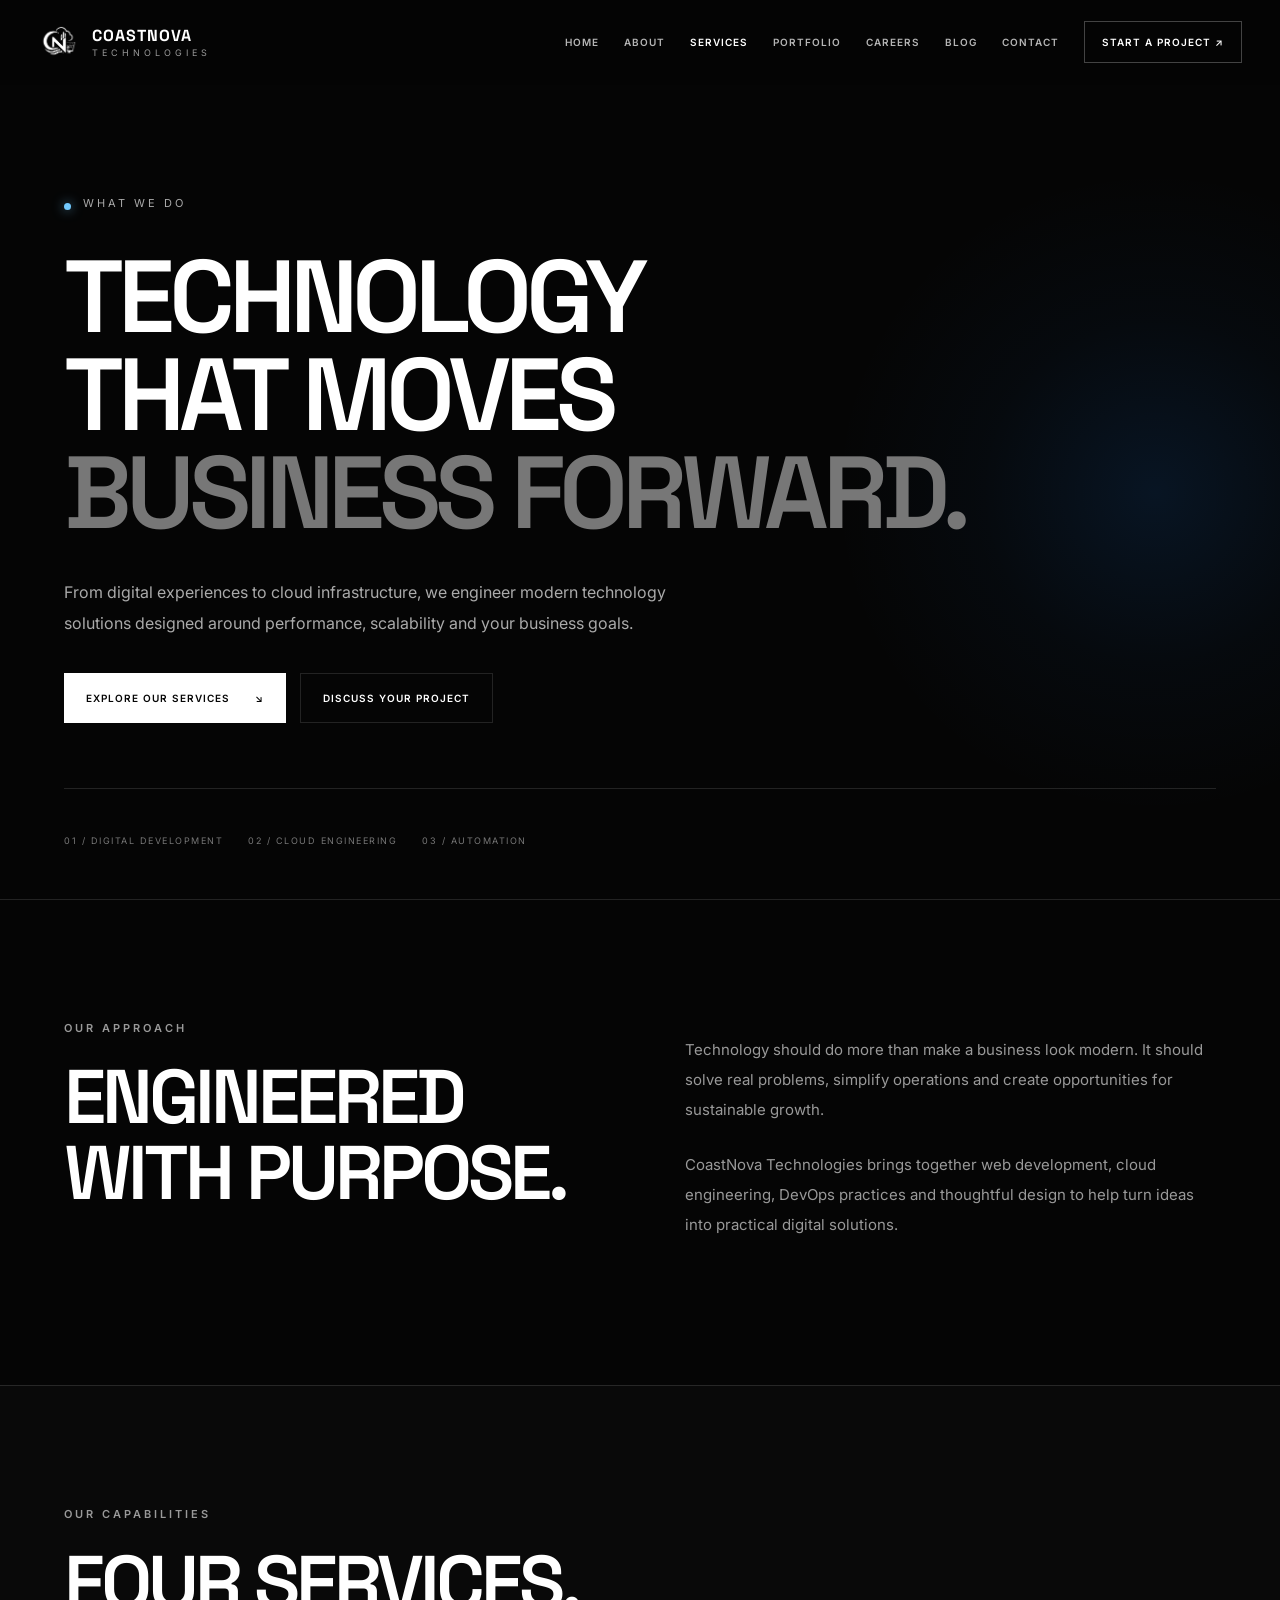
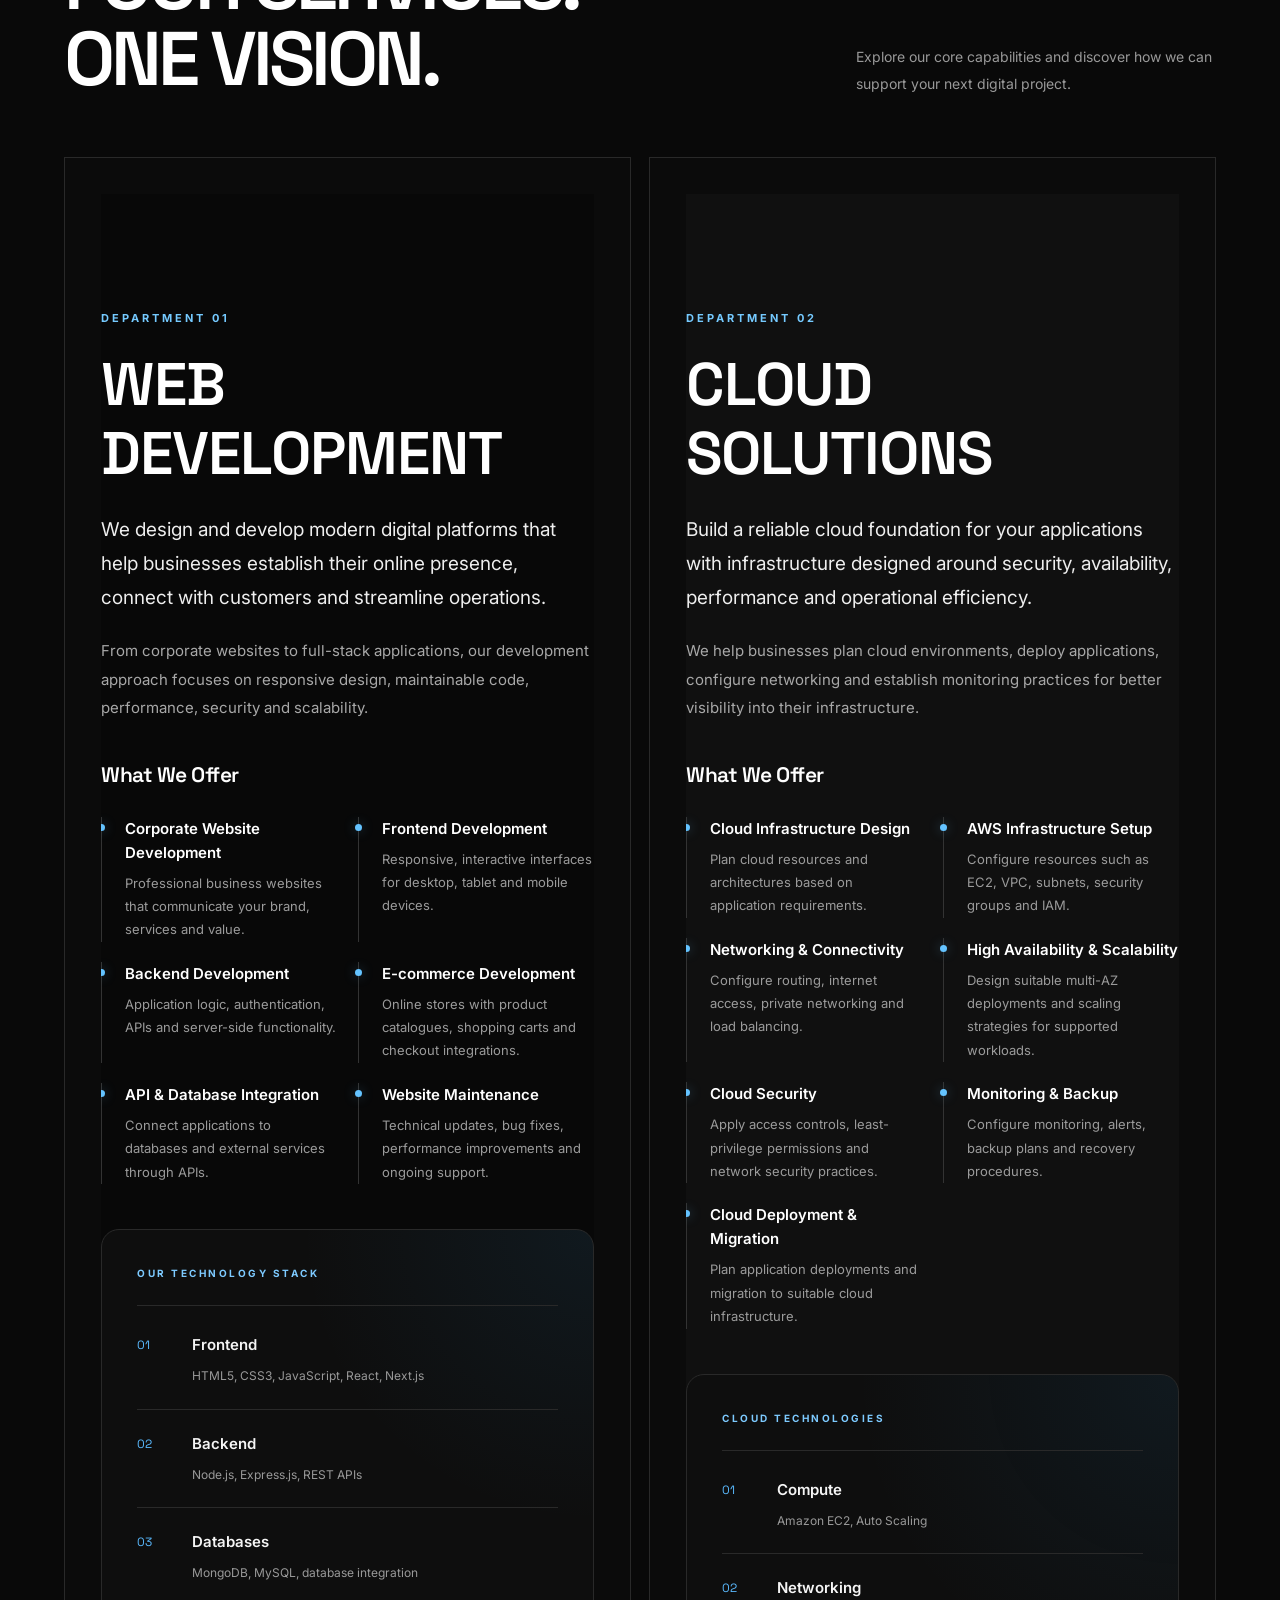
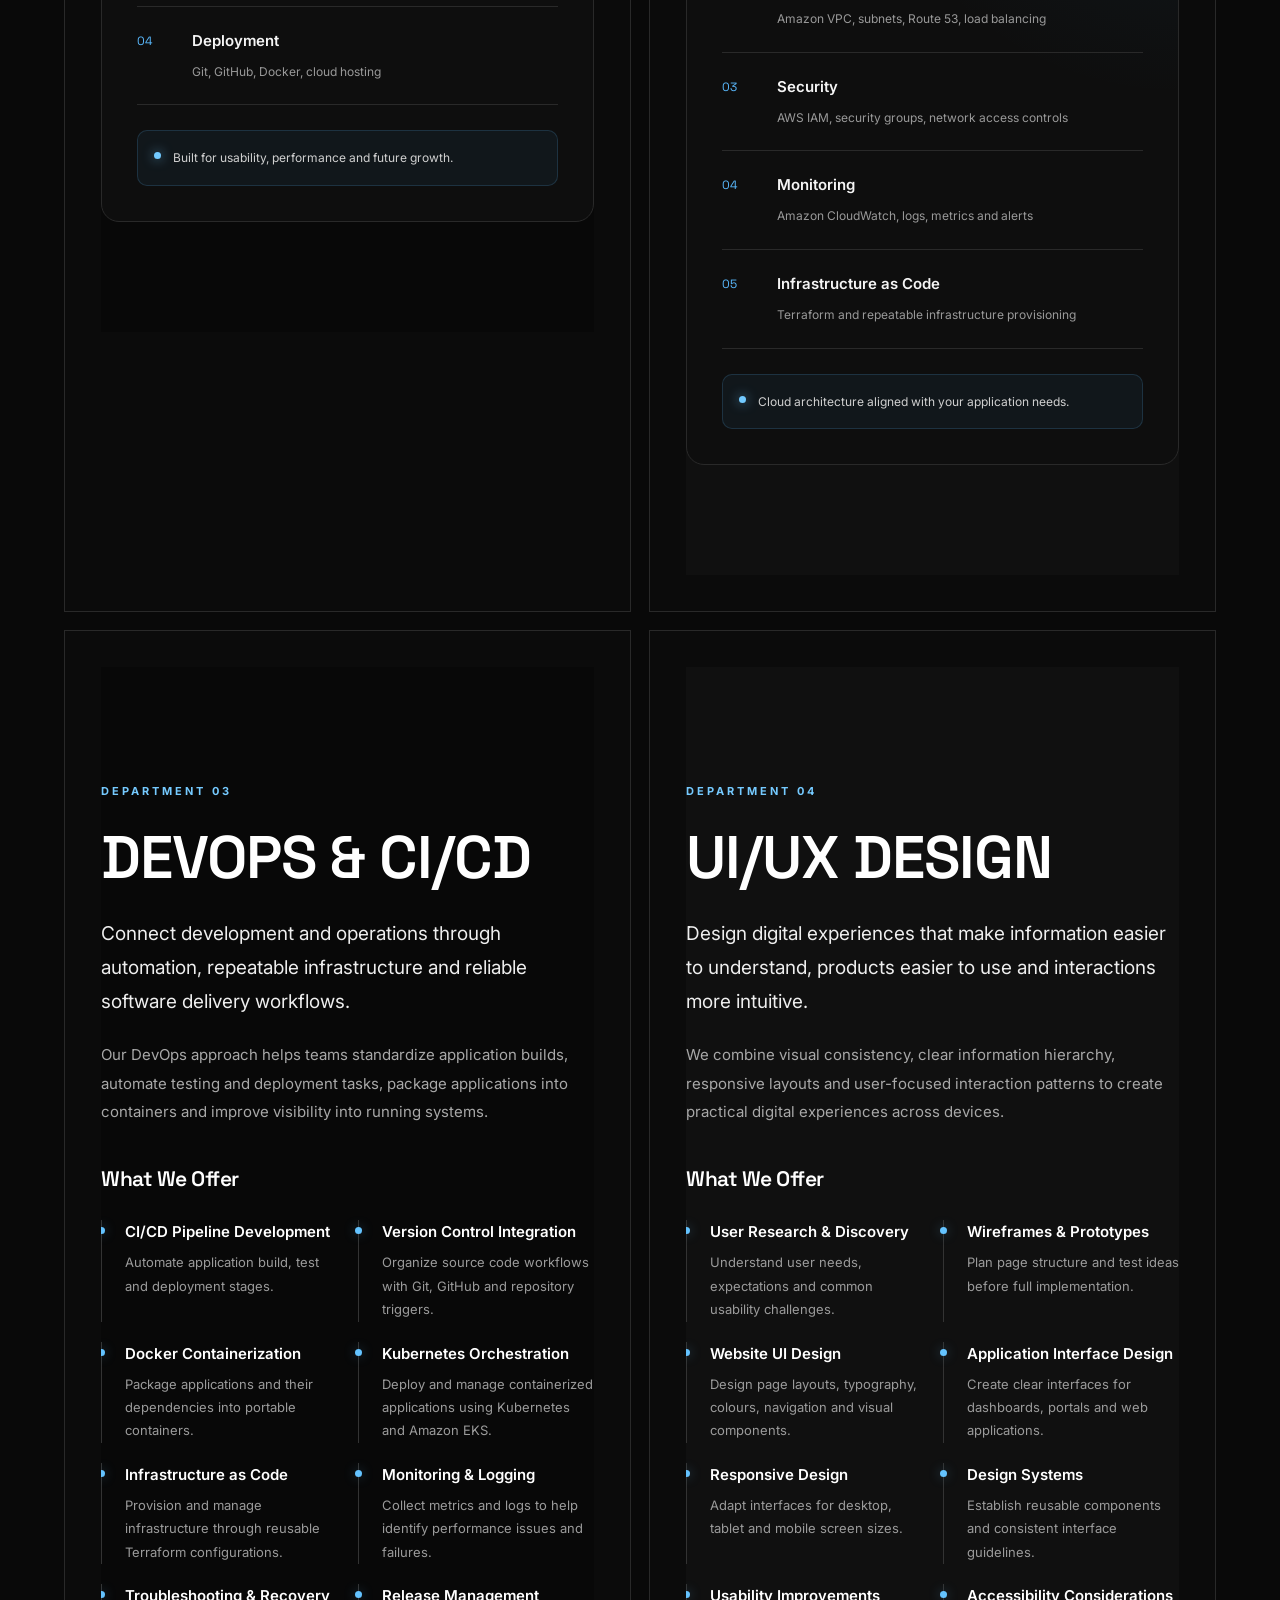
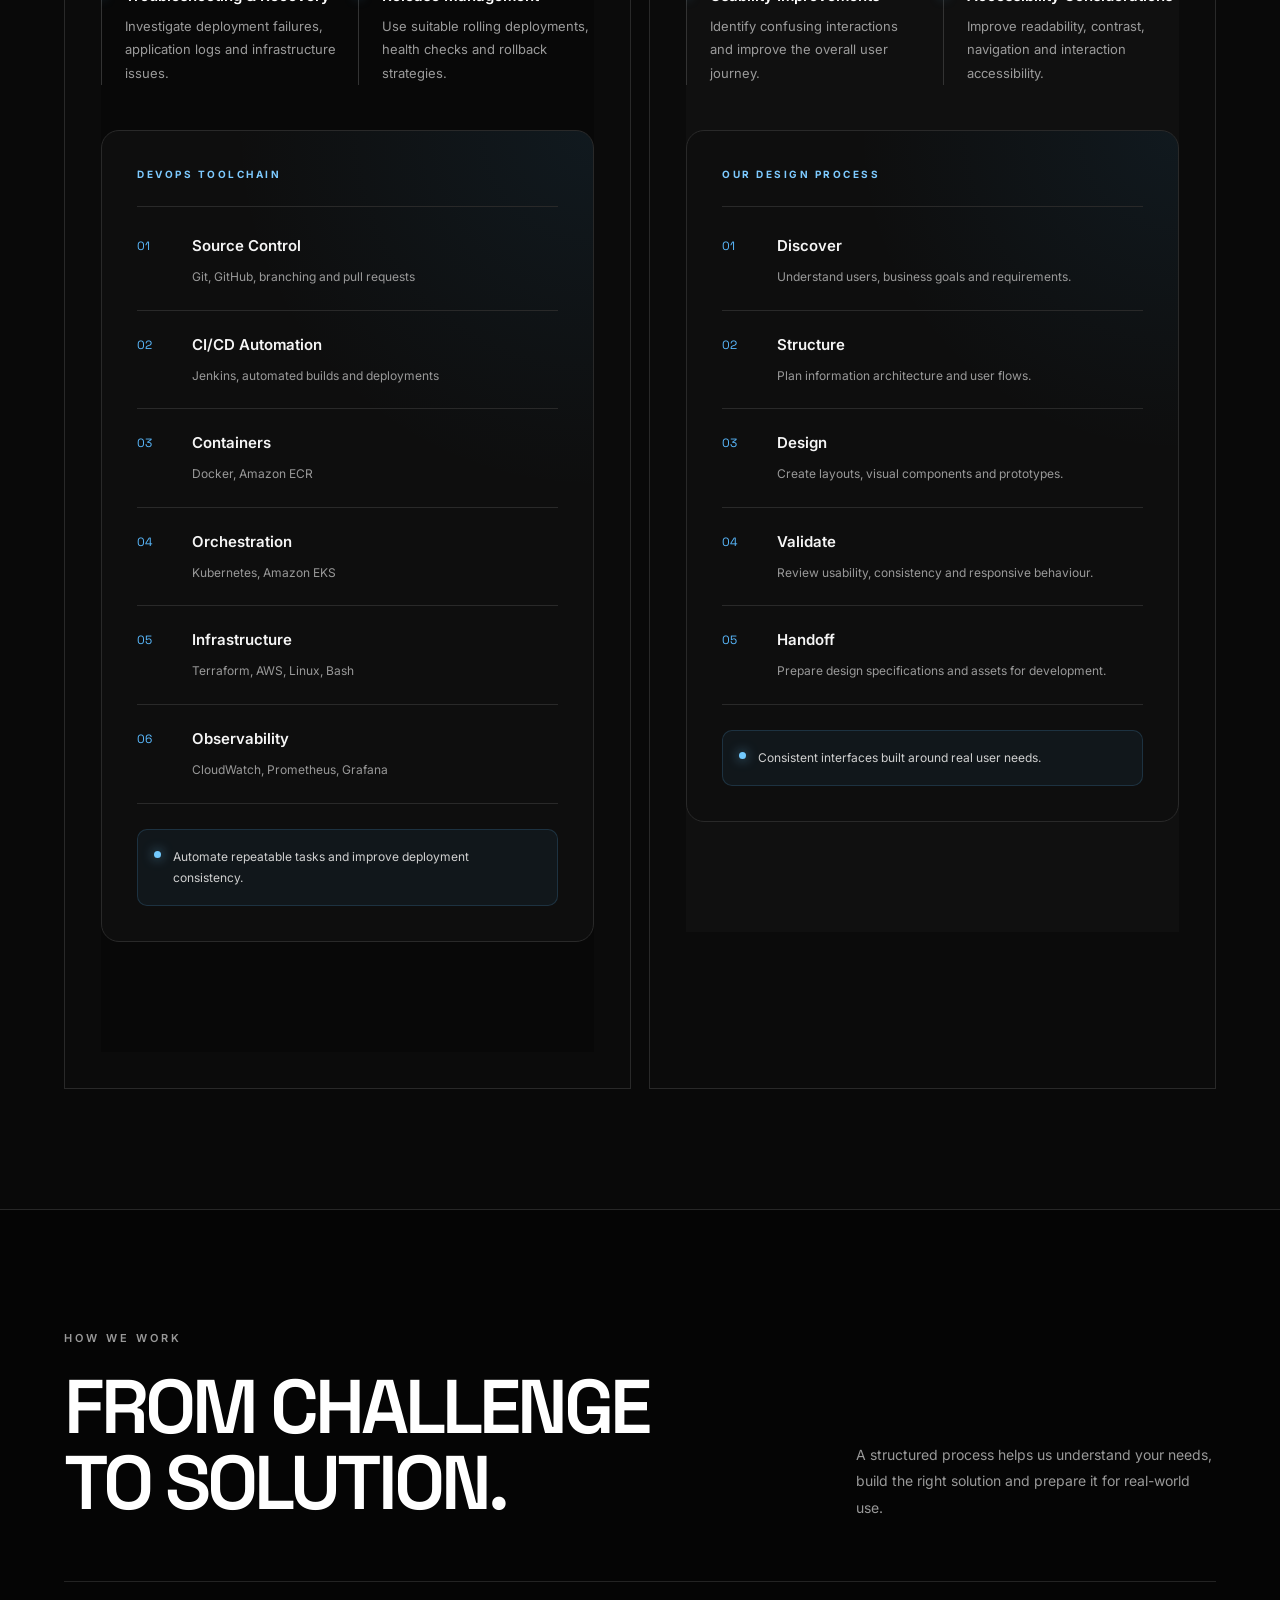
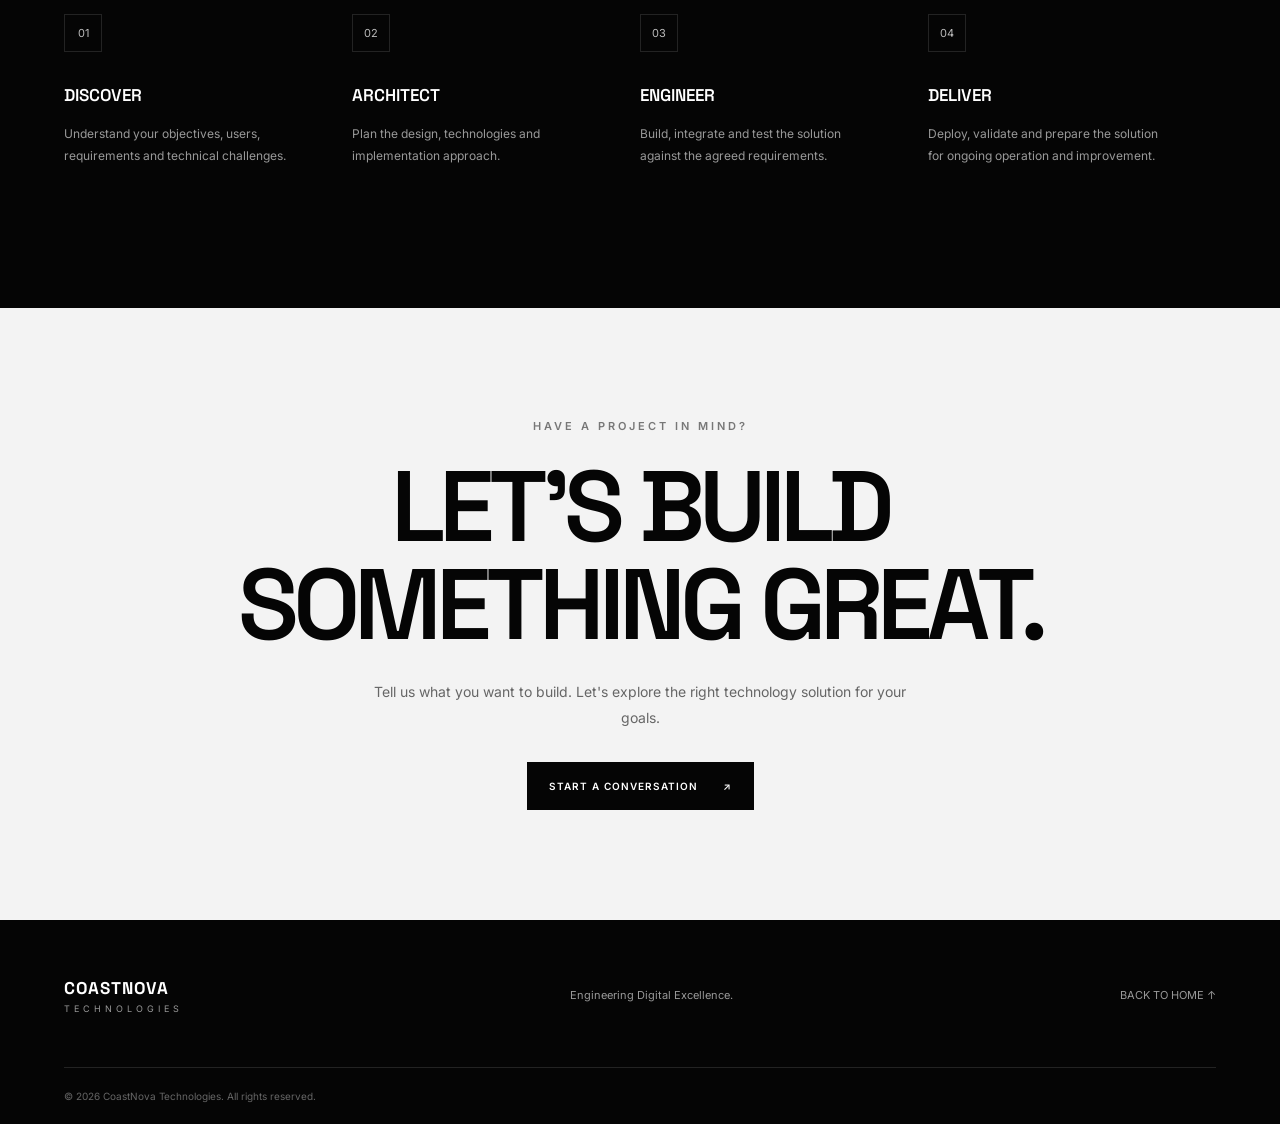
<file: client/services.html>
<!DOCTYPE html>
<html lang="en">

<head>
    <meta charset="UTF-8">
    <meta name="viewport" content="width=device-width, initial-scale=1.0">

    <title>Our Services | CoastNova Technologies</title>

    <meta name="description"
        content="Explore CoastNova Technologies services in web development, cloud solutions, DevOps automation, CI/CD, and UI/UX design.">

    <link rel="preconnect" href="https://fonts.googleapis.com">
    <link rel="preconnect" href="https://fonts.gstatic.com" crossorigin>

    <link
        href="https://fonts.googleapis.com/css2?family=Inter:wght@300;400;500;600;700&family=Space+Grotesk:wght@400;500;600;700&display=swap"
        rel="stylesheet">

    <link rel="stylesheet" href="assets/css/services.css">

</head>

<body>

    <!-- NAVIGATION -->

    <header class="site-header" id="header">

        <div class="nav-container">

            <a href="index.html" class="brand">

                <img src="assets/images/logo.png" alt="CoastNova Technologies logo">

                <span>
                    COASTNOVA
                    <small>TECHNOLOGIES</small>
                </span>

            </a>

            <button class="menu-toggle"
                id="menuToggle"
                aria-label="Toggle navigation"
                aria-expanded="false">

                <span></span>
                <span></span>
                <span></span>

            </button>

            <nav class="navigation" id="navigation">

                <a href="index.html">HOME</a>
                <a href="index.html#about">ABOUT</a>
                <a href="services.html" class="active">SERVICES</a>
                <a href="index.html#portfolio">PORTFOLIO</a>
                <a href="index.html#careers">CAREERS</a>
                <a href="index.html#blog">BLOG</a>
                <a href="index.html#contact">CONTACT</a>

                <a href="index.html#contact" class="nav-cta">
                    START A PROJECT ↗
                </a>

            </nav>

        </div>

    </header>


    <main>

        <!-- HERO -->

        <section class="services-hero">

            <div class="hero-glow"></div>

            <div class="container hero-content reveal">

                <div class="eyebrow">
                    <span class="status-dot"></span>
                    WHAT WE DO
                </div>

                <h1>
                    TECHNOLOGY<br>
                    THAT MOVES<br>
                    <span>BUSINESS FORWARD.</span>
                </h1>

                <p class="hero-description">
                    From digital experiences to cloud infrastructure,
                    we engineer modern technology solutions designed
                    around performance, scalability and your business goals.
                </p>

                <div class="hero-actions">

                    <a href="#services-list" class="button button-light">
                        EXPLORE OUR SERVICES
                        <span>↘</span>
                    </a>

                    <a href="index.html#contact" class="button button-outline">
                        DISCUSS YOUR PROJECT
                    </a>

                </div>

                <div class="hero-bottom">

                    <span>01 / DIGITAL DEVELOPMENT</span>
                    <span>02 / CLOUD ENGINEERING</span>
                    <span>03 / AUTOMATION</span>

                </div>

            </div>

        </section>


        <!-- INTRODUCTION -->

        <section class="intro-section">

            <div class="container intro-grid reveal">

                <div>

                    <span class="section-label">
                        OUR APPROACH
                    </span>

                    <h2>
                        ENGINEERED<br>
                        WITH PURPOSE.
                    </h2>

                </div>

                <div class="intro-copy">

                    <p>
                        Technology should do more than make a business
                        look modern. It should solve real problems,
                        simplify operations and create opportunities
                        for sustainable growth.
                    </p>

                    <p>
                        CoastNova Technologies brings together web
                        development, cloud engineering, DevOps practices
                        and thoughtful design to help turn ideas into
                        practical digital solutions.
                    </p>

                </div>

            </div>

        </section>


        <!-- SERVICES -->

        <section class="services-section" id="services-list">

            <div class="container">

                <div class="section-heading reveal">

                    <div>
                        <span class="section-label">
                            OUR CAPABILITIES
                        </span>

                        <h2>
                            FOUR SERVICES.<br>
                            ONE VISION.
                        </h2>
                    </div>

                    <p>
                        Explore our core capabilities and discover
                        how we can support your next digital project.
                    </p>

                </div>


                <div class="services-grid">

                    <!-- WEB DEVELOPMENT -->

                    <article class="service-card reveal">

                        <!-- WEB DEVELOPMENT DETAILS -->
<section class="department-section" id="web-development">
    <div class="container department-layout">

        <div class="department-info reveal">
            <span class="section-label">DEPARTMENT 01</span>

            <h2>WEB DEVELOPMENT</h2>

            <p class="department-intro">
                We design and develop modern digital platforms that
                help businesses establish their online presence,
                connect with customers and streamline operations.
            </p>

            <p>
                From corporate websites to full-stack applications,
                our development approach focuses on responsive design,
                maintainable code, performance, security and scalability.
            </p>

            <h3>What We Offer</h3>

            <ul class="department-list">
                <li>
                    <strong>Corporate Website Development</strong>
                    <p>Professional business websites that communicate your brand, services and value.</p>
                </li>

                <li>
                    <strong>Frontend Development</strong>
                    <p>Responsive, interactive interfaces for desktop, tablet and mobile devices.</p>
                </li>

                <li>
                    <strong>Backend Development</strong>
                    <p>Application logic, authentication, APIs and server-side functionality.</p>
                </li>

                <li>
                    <strong>E-commerce Development</strong>
                    <p>Online stores with product catalogues, shopping carts and checkout integrations.</p>
                </li>

                <li>
                    <strong>API & Database Integration</strong>
                    <p>Connect applications to databases and external services through APIs.</p>
                </li>

                <li>
                    <strong>Website Maintenance</strong>
                    <p>Technical updates, bug fixes, performance improvements and ongoing support.</p>
                </li>
            </ul>
        </div>

        <div class="department-panel reveal">
            <span class="panel-label">OUR TECHNOLOGY STACK</span>

            <div class="stack-item">
                <span>01</span>
                <div>
                    <h4>Frontend</h4>
                    <p>HTML5, CSS3, JavaScript, React, Next.js</p>
                </div>
            </div>

            <div class="stack-item">
                <span>02</span>
                <div>
                    <h4>Backend</h4>
                    <p>Node.js, Express.js, REST APIs</p>
                </div>
            </div>

            <div class="stack-item">
                <span>03</span>
                <div>
                    <h4>Databases</h4>
                    <p>MongoDB, MySQL, database integration</p>
                </div>
            </div>

            <div class="stack-item">
                <span>04</span>
                <div>
                    <h4>Deployment</h4>
                    <p>Git, GitHub, Docker, cloud hosting</p>
                </div>
            </div>

            <div class="panel-benefit">
                <span class="status-dot"></span>
                <p>Built for usability, performance and future growth.</p>
            </div>
        </div>

    </div>
</section>

                    </article>


                    <!-- CLOUD SOLUTIONS -->

                    <article class="service-card reveal">

                        <!-- CLOUD SOLUTIONS DETAILS -->
<section class="department-section department-alt" id="cloud-solutions">
    <div class="container department-layout">

        <div class="department-info reveal">
            <span class="section-label">DEPARTMENT 02</span>

            <h2>CLOUD SOLUTIONS</h2>

            <p class="department-intro">
                Build a reliable cloud foundation for your applications
                with infrastructure designed around security,
                availability, performance and operational efficiency.
            </p>

            <p>
                We help businesses plan cloud environments, deploy
                applications, configure networking and establish
                monitoring practices for better visibility into
                their infrastructure.
            </p>

            <h3>What We Offer</h3>

            <ul class="department-list">
                <li>
                    <strong>Cloud Infrastructure Design</strong>
                    <p>Plan cloud resources and architectures based on application requirements.</p>
                </li>

                <li>
                    <strong>AWS Infrastructure Setup</strong>
                    <p>Configure resources such as EC2, VPC, subnets, security groups and IAM.</p>
                </li>

                <li>
                    <strong>Networking & Connectivity</strong>
                    <p>Configure routing, internet access, private networking and load balancing.</p>
                </li>

                <li>
                    <strong>High Availability & Scalability</strong>
                    <p>Design suitable multi-AZ deployments and scaling strategies for supported workloads.</p>
                </li>

                <li>
                    <strong>Cloud Security</strong>
                    <p>Apply access controls, least-privilege permissions and network security practices.</p>
                </li>

                <li>
                    <strong>Monitoring & Backup</strong>
                    <p>Configure monitoring, alerts, backup plans and recovery procedures.</p>
                </li>

                <li>
                    <strong>Cloud Deployment & Migration</strong>
                    <p>Plan application deployments and migration to suitable cloud infrastructure.</p>
                </li>
            </ul>
        </div>

        <div class="department-panel reveal">
            <span class="panel-label">CLOUD TECHNOLOGIES</span>

            <div class="stack-item">
                <span>01</span>
                <div>
                    <h4>Compute</h4>
                    <p>Amazon EC2, Auto Scaling</p>
                </div>
            </div>

            <div class="stack-item">
                <span>02</span>
                <div>
                    <h4>Networking</h4>
                    <p>Amazon VPC, subnets, Route 53, load balancing</p>
                </div>
            </div>

            <div class="stack-item">
                <span>03</span>
                <div>
                    <h4>Security</h4>
                    <p>AWS IAM, security groups, network access controls</p>
                </div>
            </div>

            <div class="stack-item">
                <span>04</span>
                <div>
                    <h4>Monitoring</h4>
                    <p>Amazon CloudWatch, logs, metrics and alerts</p>
                </div>
            </div>

            <div class="stack-item">
                <span>05</span>
                <div>
                    <h4>Infrastructure as Code</h4>
                    <p>Terraform and repeatable infrastructure provisioning</p>
                </div>
            </div>

            <div class="panel-benefit">
                <span class="status-dot"></span>
                <p>Cloud architecture aligned with your application needs.</p>
            </div>
        </div>

    </div>
</section>
                        

                    </article>


                    <!-- DEVOPS -->

                    <article class="service-card reveal">

                        <!-- DEVOPS DETAILS -->
<section class="department-section" id="devops">
    <div class="container department-layout">

        <div class="department-info reveal">
            <span class="section-label">DEPARTMENT 03</span>

            <h2>DEVOPS & CI/CD</h2>

            <p class="department-intro">
                Connect development and operations through automation,
                repeatable infrastructure and reliable software
                delivery workflows.
            </p>

            <p>
                Our DevOps approach helps teams standardize application
                builds, automate testing and deployment tasks,
                package applications into containers and improve
                visibility into running systems.
            </p>

            <h3>What We Offer</h3>

            <ul class="department-list">
                <li>
                    <strong>CI/CD Pipeline Development</strong>
                    <p>Automate application build, test and deployment stages.</p>
                </li>

                <li>
                    <strong>Version Control Integration</strong>
                    <p>Organize source code workflows with Git, GitHub and repository triggers.</p>
                </li>

                <li>
                    <strong>Docker Containerization</strong>
                    <p>Package applications and their dependencies into portable containers.</p>
                </li>

                <li>
                    <strong>Kubernetes Orchestration</strong>
                    <p>Deploy and manage containerized applications using Kubernetes and Amazon EKS.</p>
                </li>

                <li>
                    <strong>Infrastructure as Code</strong>
                    <p>Provision and manage infrastructure through reusable Terraform configurations.</p>
                </li>

                <li>
                    <strong>Monitoring & Logging</strong>
                    <p>Collect metrics and logs to help identify performance issues and failures.</p>
                </li>

                <li>
                    <strong>Troubleshooting & Recovery</strong>
                    <p>Investigate deployment failures, application logs and infrastructure issues.</p>
                </li>

                <li>
                    <strong>Release Management</strong>
                    <p>Use suitable rolling deployments, health checks and rollback strategies.</p>
                </li>
            </ul>
        </div>

        <div class="department-panel reveal">
            <span class="panel-label">DEVOPS TOOLCHAIN</span>

            <div class="stack-item">
                <span>01</span>
                <div>
                    <h4>Source Control</h4>
                    <p>Git, GitHub, branching and pull requests</p>
                </div>
            </div>

            <div class="stack-item">
                <span>02</span>
                <div>
                    <h4>CI/CD Automation</h4>
                    <p>Jenkins, automated builds and deployments</p>
                </div>
            </div>

            <div class="stack-item">
                <span>03</span>
                <div>
                    <h4>Containers</h4>
                    <p>Docker, Amazon ECR</p>
                </div>
            </div>

            <div class="stack-item">
                <span>04</span>
                <div>
                    <h4>Orchestration</h4>
                    <p>Kubernetes, Amazon EKS</p>
                </div>
            </div>

            <div class="stack-item">
                <span>05</span>
                <div>
                    <h4>Infrastructure</h4>
                    <p>Terraform, AWS, Linux, Bash</p>
                </div>
            </div>

            <div class="stack-item">
                <span>06</span>
                <div>
                    <h4>Observability</h4>
                    <p>CloudWatch, Prometheus, Grafana</p>
                </div>
            </div>

            <div class="panel-benefit">
                <span class="status-dot"></span>
                <p>Automate repeatable tasks and improve deployment consistency.</p>
            </div>
        </div>

    </div>
</section>

                        

                    </article>


                    <!-- UI UX -->

                    <article class="service-card reveal">

                        <!-- UI UX DESIGN DETAILS -->
<section class="department-section department-alt" id="ui-ux-design">
    <div class="container department-layout">

        <div class="department-info reveal">
            <span class="section-label">DEPARTMENT 04</span>

            <h2>UI/UX DESIGN</h2>

            <p class="department-intro">
                Design digital experiences that make information
                easier to understand, products easier to use and
                interactions more intuitive.
            </p>

            <p>
                We combine visual consistency, clear information
                hierarchy, responsive layouts and user-focused
                interaction patterns to create practical digital
                experiences across devices.
            </p>

            <h3>What We Offer</h3>

            <ul class="department-list">
                <li>
                    <strong>User Research & Discovery</strong>
                    <p>Understand user needs, expectations and common usability challenges.</p>
                </li>

                <li>
                    <strong>Wireframes & Prototypes</strong>
                    <p>Plan page structure and test ideas before full implementation.</p>
                </li>

                <li>
                    <strong>Website UI Design</strong>
                    <p>Design page layouts, typography, colours, navigation and visual components.</p>
                </li>

                <li>
                    <strong>Application Interface Design</strong>
                    <p>Create clear interfaces for dashboards, portals and web applications.</p>
                </li>

                <li>
                    <strong>Responsive Design</strong>
                    <p>Adapt interfaces for desktop, tablet and mobile screen sizes.</p>
                </li>

                <li>
                    <strong>Design Systems</strong>
                    <p>Establish reusable components and consistent interface guidelines.</p>
                </li>

                <li>
                    <strong>Usability Improvements</strong>
                    <p>Identify confusing interactions and improve the overall user journey.</p>
                </li>

                <li>
                    <strong>Accessibility Considerations</strong>
                    <p>Improve readability, contrast, navigation and interaction accessibility.</p>
                </li>
            </ul>
        </div>

        <div class="department-panel reveal">
            <span class="panel-label">OUR DESIGN PROCESS</span>

            <div class="stack-item">
                <span>01</span>
                <div>
                    <h4>Discover</h4>
                    <p>Understand users, business goals and requirements.</p>
                </div>
            </div>

            <div class="stack-item">
                <span>02</span>
                <div>
                    <h4>Structure</h4>
                    <p>Plan information architecture and user flows.</p>
                </div>
            </div>

            <div class="stack-item">
                <span>03</span>
                <div>
                    <h4>Design</h4>
                    <p>Create layouts, visual components and prototypes.</p>
                </div>
            </div>

            <div class="stack-item">
                <span>04</span>
                <div>
                    <h4>Validate</h4>
                    <p>Review usability, consistency and responsive behaviour.</p>
                </div>
            </div>

            <div class="stack-item">
                <span>05</span>
                <div>
                    <h4>Handoff</h4>
                    <p>Prepare design specifications and assets for development.</p>
                </div>
            </div>

            <div class="panel-benefit">
                <span class="status-dot"></span>
                <p>Consistent interfaces built around real user needs.</p>
            </div>
        </div>

    </div>
</section>

                        
                    </article>

                </div>

            </div>

        </section>


        <!-- WORKFLOW -->

        <section class="workflow-section">

            <div class="container">

                <div class="section-heading reveal">

                    <div>
                        <span class="section-label">
                            HOW WE WORK
                        </span>

                        <h2>
                            FROM CHALLENGE<br>
                            TO SOLUTION.
                        </h2>
                    </div>

                    <p>
                        A structured process helps us understand your
                        needs, build the right solution and prepare
                        it for real-world use.
                    </p>

                </div>


                <div class="workflow-grid">

                    <article class="workflow-step reveal">
                        <span>01</span>
                        <h3>DISCOVER</h3>
                        <p>
                            Understand your objectives, users,
                            requirements and technical challenges.
                        </p>
                    </article>

                    <article class="workflow-step reveal">
                        <span>02</span>
                        <h3>ARCHITECT</h3>
                        <p>
                            Plan the design, technologies and
                            implementation approach.
                        </p>
                    </article>

                    <article class="workflow-step reveal">
                        <span>03</span>
                        <h3>ENGINEER</h3>
                        <p>
                            Build, integrate and test the solution
                            against the agreed requirements.
                        </p>
                    </article>

                    <article class="workflow-step reveal">
                        <span>04</span>
                        <h3>DELIVER</h3>
                        <p>
                            Deploy, validate and prepare the solution
                            for ongoing operation and improvement.
                        </p>
                    </article>

                </div>

            </div>

        </section>


        <!-- CTA -->

        <section class="cta-section">

            <div class="container cta-content reveal">

                <span class="section-label">
                    HAVE A PROJECT IN MIND?
                </span>

                <h2>
                    LET'S BUILD<br>
                    SOMETHING GREAT.
                </h2>

                <p>
                    Tell us what you want to build. Let's explore
                    the right technology solution for your goals.
                </p>

                <a href="index.html#contact" class="button button-dark">
                    START A CONVERSATION
                    <span>↗</span>
                </a>

            </div>

        </section>

    </main>


    <!-- FOOTER -->

    <footer class="site-footer">

        <div class="container footer-content">

            <a href="index.html" class="footer-brand">
                COASTNOVA
                <span>TECHNOLOGIES</span>
            </a>

            <p>
                Engineering Digital Excellence.
            </p>

            <a href="index.html">
                BACK TO HOME ↑
            </a>

            <div class="footer-bottom">
                © 2026 CoastNova Technologies. All rights reserved.
            </div>

        </div>

    </footer>
   <script src="assets/js/services.js" defer></script>
</body>
</html>
</file>
<file: client/assets/css/services.css>
/* =========================================
   COASTNOVA SERVICES PAGE
========================================= */

:root {
    --black: #050505;
    --surface: #0b0b0b;
    --surface-hover: #111111;
    --white: #ffffff;
    --gray: #999999;
    --muted: #666666;
    --border: rgba(255, 255, 255, 0.12);
    --blue: #48aaff;

    --font-body: "Inter", sans-serif;
    --font-heading: "Space Grotesk", sans-serif;
}

* {
    margin: 0;
    padding: 0;
    box-sizing: border-box;
}

html {
    scroll-behavior: smooth;
    scroll-padding-top: 100px;
}

body {
    background: var(--black);
    color: var(--white);
    font-family: var(--font-body);
    line-height: 1.6;
    overflow-x: hidden;
}

a {
    color: inherit;
    text-decoration: none;
}

button,
a {
    -webkit-tap-highlight-color: transparent;
}

button {
    font: inherit;
}

.container {
    width: min(1200px, 90%);
    margin-inline: auto;
}

.section-label {
    display: block;
    font-size: 11px;
    font-weight: 600;
    letter-spacing: 3px;
    color: var(--gray);
    margin-bottom: 22px;
}

h1,
h2,
h3 {
    font-family: var(--font-heading);
    font-weight: 600;
}

p {
    overflow-wrap: break-word;
}


/* =========================================
   HEADER
========================================= */

.site-header {
    position: sticky;
    top: 0;
    z-index: 1000;
    background: rgba(5, 5, 5, 0.88);
    backdrop-filter: blur(18px);
    border-bottom: 1px solid transparent;
    transition: border-color 0.3s ease;
}

.site-header.scrolled {
    border-bottom-color: var(--border);
}

.nav-container {
    width: min(1400px, 94%);
    margin: auto;
    min-height: 84px;

    display: flex;
    align-items: center;
    justify-content: space-between;
    gap: 30px;
}

.brand {
    display: inline-flex;
    align-items: center;
    gap: 12px;
    flex-shrink: 0;
}

.brand img {
    width: 42px;
    height: 42px;
    object-fit: contain;
}

.brand > span {
    font-family: var(--font-heading);
    font-size: 16px;
    font-weight: 700;
    letter-spacing: 1px;
    line-height: 1.3;
}

.brand small {
    display: block;
    font-family: var(--font-body);
    font-size: 9px;
    font-weight: 400;
    letter-spacing: 4px;
    color: var(--gray);
}

.navigation {
    display: flex;
    align-items: center;
    gap: 25px;
}

.navigation > a {
    font-size: 10px;
    letter-spacing: 1px;
    font-weight: 600;
    color: #b5b5b5;
    transition: color 0.3s ease;
}

.navigation > a:hover,
.navigation > a.active {
    color: var(--white);
}

.navigation .nav-cta {
    border: 1px solid rgba(255, 255, 255, 0.25);
    padding: 12px 17px;
    color: var(--white);
    transition: background 0.3s ease, color 0.3s ease;
}

.navigation .nav-cta:hover {
    background: var(--white);
    color: var(--black);
}

.menu-toggle {
    display: none;
    width: 42px;
    height: 42px;
    border: 1px solid var(--border);
    background: transparent;
    cursor: pointer;
}

.menu-toggle span {
    display: block;
    width: 18px;
    height: 1px;
    background: var(--white);
    margin: 5px auto;
    transition: transform 0.3s ease;
}

.menu-toggle.active span:first-child {
    transform: translateY(6px) rotate(45deg);
}

.menu-toggle.active span:nth-child(2) {
    opacity: 0;
}

.menu-toggle.active span:last-child {
    transform: translateY(-6px) rotate(-45deg);
}


/* =========================================
   HERO
========================================= */

.services-hero {
    position: relative;
    overflow: hidden;
    min-height: 690px;
    display: flex;
    align-items: center;
    border-bottom: 1px solid var(--border);
}

.hero-glow {
    position: absolute;
    width: 650px;
    height: 650px;
    right: -200px;
    top: 50%;
    transform: translateY(-50%);

    background: radial-gradient(
        circle,
        rgba(30, 135, 255, 0.12) 0%,
        rgba(30, 135, 255, 0.035) 38%,
        transparent 70%
    );

    pointer-events: none;
}

.hero-content {
    position: relative;
    z-index: 2;
    padding-top: 110px;
    padding-bottom: 50px;
}

.eyebrow {
    display: flex;
    align-items: center;
    gap: 12px;
    font-size: 11px;
    letter-spacing: 3px;
    color: #aaa;
    margin-bottom: 35px;
}

.status-dot {
    width: 7px;
    height: 7px;
    background: var(--blue);
    border-radius: 50%;
    box-shadow: 0 0 14px rgba(72, 170, 255, 0.8);
}

.services-hero h1 {
    font-size: clamp(55px, 8vw, 110px);
    letter-spacing: -6px;
    line-height: 0.96;
    margin-bottom: 35px;
}

.services-hero h1 span {
    color: #777;
}

.hero-description {
    max-width: 640px;
    color: #aaa;
    font-size: 16px;
    line-height: 1.9;
}

.hero-actions {
    display: flex;
    flex-wrap: wrap;
    gap: 14px;
    margin-top: 35px;
}

.button {
    display: inline-flex;
    align-items: center;
    justify-content: center;
    gap: 25px;
    padding: 16px 22px;
    font-size: 10px;
    font-weight: 600;
    letter-spacing: 1px;
    transition:
        background 0.3s ease,
        color 0.3s ease,
        transform 0.3s ease;
}

.button:hover {
    transform: translateY(-3px);
}

.button-light {
    background: var(--white);
    color: var(--black);
}

.button-light:hover {
    background: #dcdcdc;
}

.button-outline {
    border: 1px solid var(--border);
    color: var(--white);
}

.button-outline:hover {
    background: rgba(255, 255, 255, 0.07);
}

.hero-bottom {
    display: flex;
    flex-wrap: wrap;
    gap: 25px;
    padding-top: 45px;
    margin-top: 65px;
    border-top: 1px solid var(--border);
}

.hero-bottom span {
    font-size: 9px;
    letter-spacing: 1.5px;
    color: #777;
}


/* =========================================
   INTRODUCTION
========================================= */

.intro-section {
    padding: 120px 0;
}

.intro-grid {
    display: grid;
    grid-template-columns: 1fr 1fr;
    gap: 90px;
    align-items: start;
}

.intro-grid h2 {
    font-size: clamp(45px, 6vw, 76px);
    letter-spacing: -4px;
    line-height: 1;
}

.intro-copy {
    padding-top: 15px;
}

.intro-copy p {
    font-size: 15px;
    line-height: 2;
    color: var(--gray);
    margin-bottom: 25px;
}


/* =========================================
   SECTION HEADING
========================================= */

.section-heading {
    display: flex;
    justify-content: space-between;
    align-items: end;
    gap: 40px;
    margin-bottom: 60px;
}

.section-heading h2 {
    font-size: clamp(42px, 6vw, 76px);
    line-height: 1;
    letter-spacing: -4px;
}

.section-heading > p {
    max-width: 360px;
    color: var(--gray);
    font-size: 14px;
    line-height: 1.9;
}


/* =========================================
   SERVICE CARDS
========================================= */

.services-section {
    padding: 120px 0;
    background: #090909;
    border-top: 1px solid var(--border);
    border-bottom: 1px solid var(--border);
}

.services-grid {
    display: grid;
    grid-template-columns: repeat(2, minmax(0, 1fr));
    gap: 18px;
}

.service-card {
    display: flex;
    flex-direction: column;
    min-width: 0;
    padding: 36px;
    background: var(--surface);
    border: 1px solid var(--border);
    transition:
        background 0.35s ease,
        border-color 0.35s ease,
        transform 0.35s ease;
}

.service-card:hover {
    background: var(--surface-hover);
    border-color: rgba(255, 255, 255, 0.3);
    transform: translateY(-5px);
}

.card-top {
    display: flex;
    align-items: center;
    justify-content: space-between;
    margin-bottom: 45px;
}

.card-number {
    color: #777;
    font-size: 12px;
    letter-spacing: 2px;
}

.card-top svg {
    width: 34px;
    height: 34px;
    color: #ddd;
}

.service-card h3 {
    font-size: clamp(20px, 2vw, 27px);
    letter-spacing: -0.5px;
    margin-bottom: 17px;
}

.card-description {
    color: var(--gray);
    font-size: 13px;
    line-height: 1.9;
    margin-bottom: 28px;
}

.service-features {
    list-style: none;
    margin-bottom: 28px;
}

.service-features li {
    position: relative;
    padding: 9px 0 9px 20px;
    color: #bbb;
    font-size: 12px;
    border-bottom: 1px solid rgba(255, 255, 255, 0.055);
}

.service-features li::before {
    content: "";
    position: absolute;
    left: 0;
    top: 17px;
    width: 5px;
    height: 5px;
    background: var(--blue);
    border-radius: 50%;
}

.technology-tags {
    display: flex;
    flex-wrap: wrap;
    gap: 8px;
    margin-bottom: 30px;
}

.technology-tags span {
    padding: 7px 10px;
    border: 1px solid var(--border);
    color: #999;
    font-size: 10px;
    letter-spacing: 0.3px;
}

.service-link {
    display: flex;
    align-items: center;
    justify-content: space-between;
    gap: 15px;
    padding-top: 20px;
    margin-top: auto;
    border-top: 1px solid var(--border);
    font-size: 10px;
    font-weight: 600;
    letter-spacing: 1px;
    transition: color 0.3s ease;
}

.service-link span {
    font-size: 19px;
    transition: transform 0.3s ease;
}

.service-link:hover {
    color: var(--blue);
}

.service-link:hover span {
    transform: translate(4px, -4px);
}


/* =========================================
   WORKFLOW
========================================= */

.workflow-section {
    padding: 120px 0;
}

.workflow-grid {
    display: grid;
    grid-template-columns: repeat(4, minmax(0, 1fr));
    border-top: 1px solid var(--border);
}

.workflow-step {
    padding: 32px 24px 20px 0;
}

.workflow-step > span {
    display: inline-flex;
    width: 38px;
    height: 38px;
    justify-content: center;
    align-items: center;
    border: 1px solid var(--border);
    color: #bbb;
    font-size: 11px;
    margin-bottom: 30px;
}

.workflow-step h3 {
    font-size: 17px;
    margin-bottom: 13px;
}

.workflow-step p {
    max-width: 240px;
    color: var(--gray);
    font-size: 12px;
    line-height: 1.9;
}


/* =========================================
   CTA
========================================= */

.cta-section {
    padding: 110px 0;
    background: #f3f3f3;
    color: var(--black);
}

.cta-content {
    text-align: center;
}

.cta-content .section-label {
    color: #777;
}

.cta-content h2 {
    font-size: clamp(48px, 8vw, 100px);
    line-height: 0.98;
    letter-spacing: -6px;
    margin-bottom: 25px;
}

.cta-content > p {
    max-width: 540px;
    margin: 0 auto 30px;
    color: #666;
    font-size: 14px;
    line-height: 1.9;
}

.button-dark {
    background: var(--black);
    color: var(--white);
}

.button-dark:hover {
    background: #292929;
}


/* =========================================
   FOOTER
========================================= */

.site-footer {
    padding: 55px 0 20px;
    background: #050505;
}

.footer-content {
    display: flex;
    align-items: center;
    justify-content: space-between;
    flex-wrap: wrap;
    gap: 25px;
}

.footer-brand {
    font-family: var(--font-heading);
    font-size: 17px;
    font-weight: 700;
    letter-spacing: 1px;
}

.footer-brand span {
    display: block;
    font-family: var(--font-body);
    font-size: 9px;
    font-weight: 400;
    letter-spacing: 4px;
    color: var(--gray);
}

.footer-content > p,
.footer-content > a:not(.footer-brand) {
    font-size: 11px;
    color: var(--gray);
}

.footer-bottom {
    flex-basis: 100%;
    margin-top: 25px;
    padding-top: 20px;
    border-top: 1px solid var(--border);
    color: #666;
    font-size: 10px;
}


/* =========================================
   REVEAL ANIMATION
========================================= */

.reveal {
    opacity: 0;
    transform: translateY(24px);
    transition:
        opacity 0.7s ease,
        transform 0.7s ease;
}

.reveal.active {
    opacity: 1;
    transform: translateY(0);
}


/* =========================================
   RESPONSIVE
========================================= */

@media (max-width: 1050px) {

    .navigation {
        gap: 14px;
    }

    .navigation > a {
        font-size: 9px;
    }

    .workflow-grid {
        grid-template-columns: repeat(2, minmax(0, 1fr));
    }
}

@media (max-width: 850px) {

    .nav-container {
        min-height: 75px;
    }

    .menu-toggle {
        display: block;
        z-index: 1002;
    }

    .navigation {
        display: none;
        position: absolute;
        top: 75px;
        left: 0;
        right: 0;
        padding: 25px 5% 35px;
        background: #080808;
        border-bottom: 1px solid var(--border);
        flex-direction: column;
        align-items: stretch;
        gap: 0;
    }

    .navigation.open {
        display: flex;
    }

    .navigation > a {
        padding: 16px 0;
        font-size: 12px;
        border-bottom: 1px solid rgba(255, 255, 255, 0.06);
    }

    .navigation .nav-cta {
        margin-top: 15px;
        text-align: center;
        padding: 15px;
    }

    .services-hero {
        min-height: 620px;
    }

    .intro-grid {
        grid-template-columns: 1fr;
        gap: 35px;
    }

    .section-heading {
        align-items: start;
        flex-direction: column;
    }

    .services-grid {
        grid-template-columns: 1fr;
    }

    .service-card {
        padding: 30px;
    }
}

@media (max-width: 550px) {

    .container {
        width: 90%;
    }

    .services-hero {
        min-height: 600px;
    }

    .hero-content {
        padding-top: 75px;
    }

    .services-hero h1 {
        font-size: clamp(47px, 12vw, 65px);
        letter-spacing: -3px;
    }

    .hero-description {
        font-size: 14px;
    }

    .hero-actions {
        flex-direction: column;
        align-items: stretch;
    }

    .button {
        justify-content: space-between;
    }

    .hero-bottom {
        flex-direction: column;
        gap: 12px;
        margin-top: 40px;
    }

    .intro-section,
    .services-section,
    .workflow-section {
        padding: 75px 0;
    }

    .intro-grid h2,
    .section-heading h2 {
        letter-spacing: -2px;
    }

    .service-card {
        padding: 25px 20px;
    }

    .card-top {
        margin-bottom: 30px;
    }

    .workflow-grid {
        grid-template-columns: 1fr;
    }

    .workflow-step {
        padding: 25px 0;
        border-bottom: 1px solid var(--border);
    }

    .workflow-step > span {
        margin-bottom: 20px;
    }

    .cta-section {
        padding: 80px 0;
    }

    .cta-content h2 {
        letter-spacing: -3px;
    }

    .footer-content {
        flex-direction: column;
        align-items: flex-start;
    }
}


/* Respect reduced-motion preferences */

@media (prefers-reduced-motion: reduce) {

    *,
    *::before,
    *::after {
        scroll-behavior: auto !important;
        animation-duration: 0.01ms !important;
        transition-duration: 0.01ms !important;
    }

    .reveal {
        opacity: 1;
        transform: none;
    }
}

/* =========================================
   DETAILED DEPARTMENT SECTIONS
========================================= */

.department-section {
    position: relative;
    padding: 110px 0;
    background: #080808;
    color: #ffffff;
    overflow: hidden;
}

.department-alt {
    background: #101010;
}

.department-grid {
    display: grid;
    grid-template-columns: minmax(0, 1.15fr) minmax(300px, 0.85fr);
    gap: 80px;
    align-items: start;
}

.department-info {
    min-width: 0;
}

.department-info .section-label {
    display: inline-block;
    margin-bottom: 22px;
    color: #75caff;
    font-size: 11px;
    font-weight: 700;
    letter-spacing: 3px;
}

.department-info h2 {
    margin: 0 0 28px;
    font-family: "Space Grotesk", sans-serif;
    font-size: clamp(32px, 4vw, 54px);
    font-weight: 600;
    line-height: 1.05;
    letter-spacing: -2px;
}

.department-intro {
    margin-bottom: 22px;
    color: #eeeeee;
    font-size: 19px;
    line-height: 1.8;
}

.department-info > p:not(.department-intro) {
    margin-bottom: 35px;
    color: #a8a8a8;
    font-size: 15px;
    line-height: 1.9;
}

.department-info h3 {
    margin-bottom: 25px;
    font-family: "Space Grotesk", sans-serif;
    font-size: 21px;
}

.department-list {
    display: grid;
    gap: 23px;
    padding: 0;
    margin: 0;
    list-style: none;
}

.department-list li {
    position: relative;
    padding-left: 23px;
    border-left: 1px solid #333333;
    transition: border-color 0.3s ease, padding-left 0.3s ease;
}

.department-list li:hover {
    padding-left: 29px;
    border-color: #59baff;
}

.department-list li::before {
    content: "";
    position: absolute;
    top: 7px;
    left: -4px;
    width: 7px;
    height: 7px;
    border-radius: 50%;
    background: #64c3ff;
    box-shadow: 0 0 12px rgba(100, 195, 255, 0.35);
}

.department-list strong {
    display: block;
    margin-bottom: 7px;
    color: #ffffff;
    font-size: 15px;
    font-weight: 600;
}

.department-list p {
    margin: 0;
    color: #9b9b9b;
    font-size: 13px;
    line-height: 1.8;
}

/* TECHNOLOGY PANEL */

.department-panel {
    position: sticky;
    top: 110px;
    padding: 35px;
    border: 1px solid #292929;
    border-radius: 18px;
    background:
        radial-gradient(
            circle at top right,
            rgba(42, 139, 201, 0.09),
            transparent 38%
        ),
        #0e0e0e;
}

.panel-label {
    display: block;
    padding-bottom: 24px;
    margin-bottom: 5px;
    border-bottom: 1px solid #292929;
    color: #7dcaff;
    font-size: 10px;
    font-weight: 700;
    letter-spacing: 2.5px;
}

.stack-item {
    display: grid;
    grid-template-columns: 35px 1fr;
    gap: 15px;
    padding: 23px 0;
    border-bottom: 1px solid #252525;
}

.stack-item > span {
    padding-top: 3px;
    color: #5abaff;
    font-family: "Space Grotesk", sans-serif;
    font-size: 12px;
}

.stack-item h4 {
    margin: 0 0 8px;
    color: #f5f5f5;
    font-size: 15px;
    font-weight: 600;
}

.stack-item p {
    margin: 0;
    color: #999999;
    font-size: 12px;
    line-height: 1.8;
}

.panel-benefit {
    display: flex;
    align-items: flex-start;
    gap: 12px;
    margin-top: 25px;
    padding: 16px;
    border: 1px solid rgba(94, 188, 255, 0.17);
    border-radius: 10px;
    background: rgba(71, 164, 225, 0.06);
}

.status-dot {
    flex: 0 0 7px;
    width: 7px;
    height: 7px;
    margin-top: 5px;
    border-radius: 50%;
    background: #72caff;
    box-shadow: 0 0 12px rgba(114, 202, 255, 0.7);
}

.panel-benefit p {
    margin: 0;
    color: #d0d0d0;
    font-size: 12px;
    line-height: 1.8;
}

/* RESPONSIVE DESIGN */

@media (max-width: 1000px) {
    .department-grid {
        grid-template-columns: 1fr;
        gap: 45px;
    }

    .department-panel {
        position: relative;
        top: auto;
    }
}

@media (max-width: 600px) {
    .department-section {
        padding: 75px 0;
    }

    .department-grid {
        gap: 35px;
    }

    .department-info h2 {
        font-size: 34px;
        letter-spacing: -1px;
    }

    .department-intro {
        font-size: 16px;
    }

    .department-panel {
        padding: 23px;
        border-radius: 13px;
    }

    .department-list {
        gap: 20px;
    }
}


/* Fix department layout */

.department-grid {
    display: grid;
    grid-template-columns: 1.2fr 0.8fr;
    gap: 60px;
    align-items: start;
}

.department-info {
    display: block;
    min-width: 0;
}

.department-list {
    display: grid;
    grid-template-columns: 1fr;
    gap: 24px;
}

.department-panel {
    display: block;
    width: 100%;
    box-sizing: border-box;
}

.stack-item {
    display: grid;
    grid-template-columns: 35px 1fr;
    gap: 15px;
}

@media (max-width: 900px) {
    .department-grid {
        grid-template-columns: 1fr;
        gap: 35px;
    }
}

/* =========================================
   FIX: DEPARTMENT CONTENT OVERLAPPING
========================================= */

.department-section {
    width: 100%;
    overflow: hidden;
}

.department-grid {
    display: grid;
    grid-template-columns: minmax(0, 1fr) minmax(0, 0.8fr);
    align-items: start;
    gap: 50px;
    width: 100%;
    box-sizing: border-box;
}

.department-info {
    position: relative;
    width: 100%;
    min-width: 0;
    z-index: 1;
}

.department-info h2 {
    max-width: 100%;
    overflow-wrap: anywhere;
    word-break: normal;
    font-size: clamp(30px, 3.2vw, 48px);
    line-height: 1.15;
    letter-spacing: -1px;
}

.department-info p {
    max-width: 100%;
    overflow-wrap: break-word;
}

.department-list {
    display: grid;
    grid-template-columns: minmax(0, 1fr);
    width: 100%;
    box-sizing: border-box;
}

.department-panel {
    position: relative;
    top: auto;
    right: auto;
    width: 100%;
    min-width: 0;
    max-width: 100%;
    margin: 0;
    box-sizing: border-box;
    z-index: 1;
}

.stack-item {
    display: grid;
    grid-template-columns: 35px minmax(0, 1fr);
    gap: 15px;
    width: 100%;
    box-sizing: border-box;
}

.stack-item > div {
    min-width: 0;
}

.stack-item p {
    overflow-wrap: break-word;
}

/* TABLETS */

@media (max-width: 1000px) {
    .department-grid {
        grid-template-columns: minmax(0, 1fr);
        gap: 35px;
    }

    .department-panel {
        position: relative;
        top: auto;
    }
}

/* MOBILE */

@media (max-width: 600px) {
    .department-section {
        padding: 65px 0;
    }

    .department-grid {
        gap: 30px;
    }

    .department-info h2 {
        font-size: 34px;
        line-height: 1.15;
    }

    .department-panel {
        padding: 22px;
    }
}



/* =====================================
   WEB DEVELOPMENT - VERTICAL LAYOUT
===================================== */

.department-layout {
    display: flex;
    flex-direction: column;
    align-items: stretch;
    gap: 45px;
    width: 100%;
}

/* Department details at the top */

.department-info {
    width: 100%;
    min-width: 0;
}

.department-info h2 {
    font-size: clamp(36px, 5vw, 60px);
    line-height: 1.15;
    margin-bottom: 25px;
}

/* Service details in two columns */

.department-list {
    display: grid;
    grid-template-columns: repeat(2, minmax(0, 1fr));
    gap: 20px;
    width: 100%;
    padding: 0;
    list-style: none;
}

/* Technology panel below all details */

.department-panel {
    position: relative;
    top: auto;
    right: auto;
    width: 100%;
    max-width: 100%;
    box-sizing: border-box;
    margin: 0;
}

/* Tools displayed vertically */

.stack-item {
    display: grid;
    grid-template-columns: 40px minmax(0, 1fr);
    gap: 15px;
    padding: 22px 0;
    border-bottom: 1px solid #292929;
}

/* Mobile responsive layout */

@media (max-width: 700px) {
    .department-list {
        grid-template-columns: 1fr;
    }

    .department-info h2 {
        font-size: 36px;
    }

    .department-panel {
        padding: 22px;
    }
}
</file>
